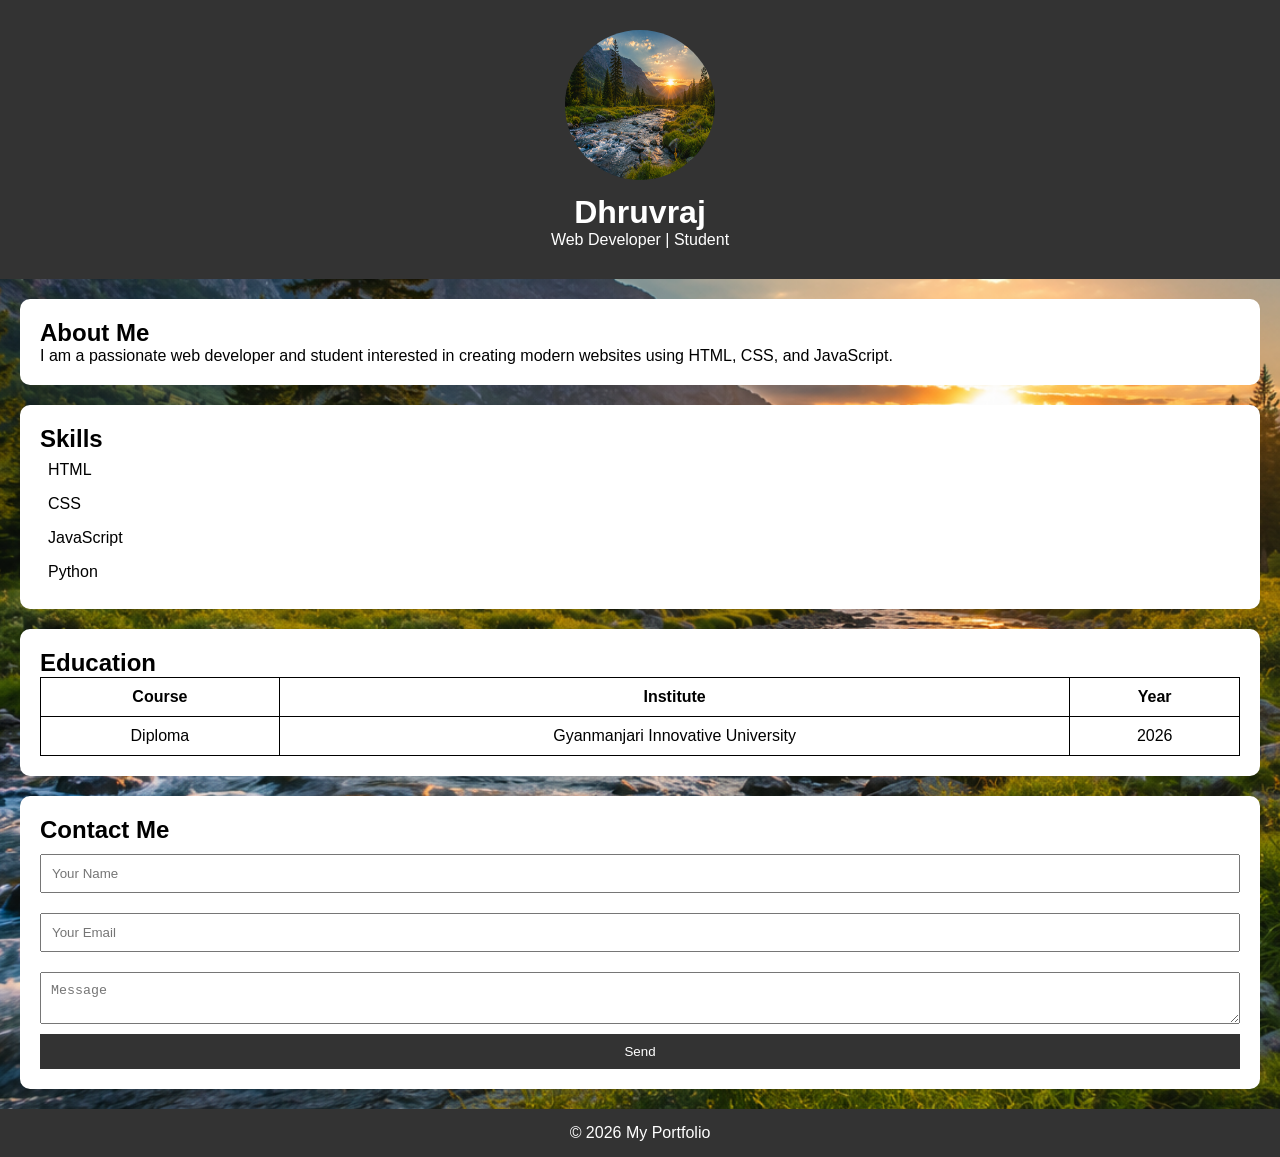
<file: Day-1/index.html>
<!DOCTYPE html>
<html>
<head>
    <title>My Portfolio</title>
    <link rel="stylesheet" href="style.css">
</head>
<body>

<header>
    <img src="profile.jpg" alt="Profile Photo">
    <h1>Dhruvraj</h1>
    <p>Web Developer | Student</p>
</header>

<section class="about">
    <h2>About Me</h2>
    <p>
        I am a passionate web developer and student interested in
        creating modern websites using HTML, CSS, and JavaScript.
    </p>
</section>

<section class="skills">
    <h2>Skills</h2>
    <ul>
        <li>HTML</li>
        <li>CSS</li>
        <li>JavaScript</li>
        <li>Python</li>
    </ul>
</section>

<section class="education">
    <h2>Education</h2>
    <table>
        <tr>
            <th>Course</th>
            <th>Institute</th>
            <th>Year</th>
        </tr>
        <tr>
            <td>Diploma</td>
            <td>Gyanmanjari Innovative University</td>
            <td>2026</td>
        </tr>
    </table>
</section>

<section class="contact">
    <h2>Contact Me</h2>
    <form>
        <input type="text" placeholder="Your Name" required>
        <input type="email" placeholder="Your Email" required>
        <textarea placeholder="Message"></textarea>
        <button type="submit">Send</button>
    </form>
</section>

<footer>
    <p>© 2026 My Portfolio</p>
</footer>

</body>
</html>
</file>
<file: Day-1/style.css>
*{
    margin:0;
    padding:0;
    box-sizing:border-box;
}

body{
    font-family:Arial, sans-serif;
    background:#f4f4f4;
}

header{
    background:#333;
    color:white;
    text-align:center;
    padding:30px;
}

header img{
    width:150px;
    height:150px;
    border-radius:50%;
    margin-bottom:10px;
}

section{
    padding:20px;
    margin:20px;
    background:white;
    border-radius:10px;
}

.skills ul{
    list-style:none;
}

.skills li{
    padding:8px;
}

table{
    width:100%;
    border-collapse:collapse;
}

table, th, td{
    border:1px solid black;
}

th, td{
    padding:10px;
    text-align:center;
}

form{
    display:flex;
    flex-direction:column;
}

input, textarea{
    margin:10px 0;
    padding:10px;
}

button{
    background:#333;
    color:white;
    padding:10px;
    border:none;
    cursor:pointer;
}

button:hover{
    background:#555;
}

footer{
    text-align:center;
    background:#333;
    color:white;
    padding:15px;
}

@media(max-width:768px){
    header img{
        width:100px;
        height:100px;
    }

    section{
        margin:10px;
    }
}
body{
    background-image: url("nature.jpg");
    background-size: cover;
    background-position: center;
}
<img src="profile.jpg" alt="Profile Photo">
</file>
